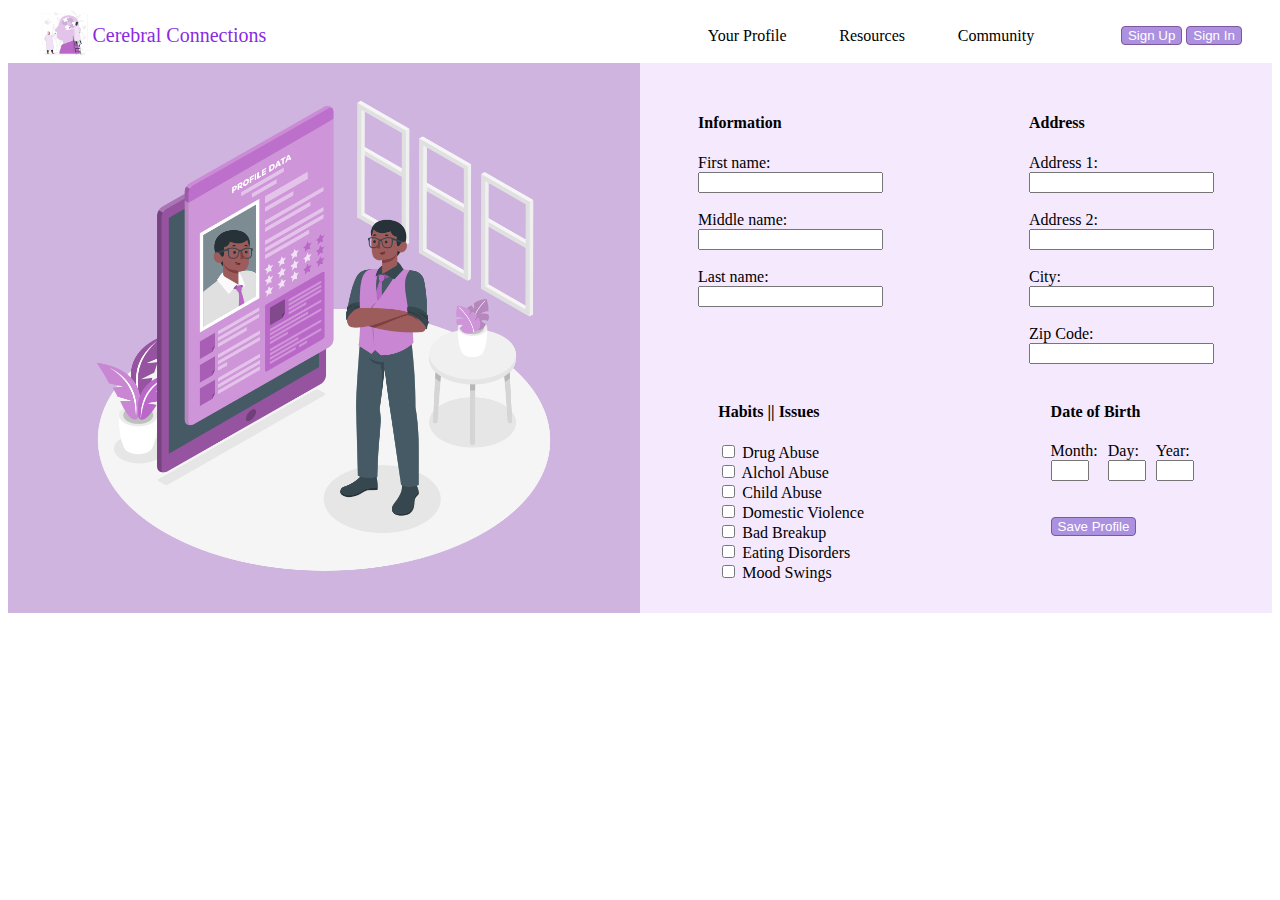
<file: profile.html>
<!DOCTYPE html>
<html lang="en">

<head>
	<meta charset="UTF-8">
	<meta name="viewport" content="width=device-width, initial-scale=1.0">
	<link rel="stylesheet" href="nav.css">
	<link rel="stylesheet" href="profile.css">
	<title>Profile</title>
</head>

<body>

  <nav>

    <div class="nav_img">
      <img src="imag/5.png" alt="">
      <p> <a href="index.html">Cerebral Connections</a></p>
   </div>


   <ul class="nav-links">
     <li> <a href="profile.html">Your Profile</a></li>
     <li> <a href="resources.html">Resources</a></li>
     <li> <a href="community.html">Community</a></li>
   </ul>

   <div class="sign">
     <button> <a href="sign-in.html">Sign Up</a></button>
     <button> <a href="log-in.html">Sign In</a></button>
   </div>
	 </nav>
	<div class="profile">
		<div class="profile-photo">
        <center><img src="imag/7.png" alt=""></center>
    </div>

    <div class="profile-info">
      <div class="info-1">
       
       <div class="info">
         <h4>Information</h4>
         <form action="/action_page.php">
         <label for="fname">First name:</label><br>
         <input type="text" id="fname" name="fname"><br><br>
         <label for="mname">Middle name:</label><br>
         <input type="text" id="mname" name="mname"><br><br>
         <label for="lname">Last name:</label><br>
         <input type="text" id="lname" name="lname"><br><br>
         </form>
       </div>

      <div class="address">
        <h4>Address</h4>
         <form action="/action_page.php">
         <label for="A1">Address 1:</label><br>
         <input type="text" id="A1" name="A1"><br><br>
         <label for="A2">Address 2:</label><br>
         <input type="text" id="A2" name="A2"><br><br>
         <label for="city">City:</label><br>
         <input type="text" id="city" name="city"><br><br>
         <label for="zcode">Zip Code:</label><br>
         <input type="text" id="zcode" name="zcode"><br><br>
         </form>
       </div>
      </div>

      <div class="info-2">
       <div class="hab">
        <h4>Habits || Issues</h4>
         <form action="">
        <input type="checkbox" id="habit1" name="habit1" value="Drug">
        <label for="habit1">Drug Abuse</label><br>
        <input type="checkbox" id="habit2" name="habit2" value="Alcahol">
        <label for="habit2">Alchol Abuse</label><br>
        <input type="checkbox" id="habit3" name="habit3" value="Child">
        <label for="habit3">Child Abuse</label><br>
        <input type="checkbox" id="habit4" name="habit4" value="Domestic">
        <label for="habit4">Domestic Violence</label><br>
        <input type="checkbox" id="habit5" name="habit5" value="Breackup">
        <label for="habit5">Bad Breakup</label><br>
        <input type="checkbox" id="habit6" name="habit6" value="Eating">
        <label for="habit6">Eating Disorders</label><br>
        <input type="checkbox" id="habit7" name="habit7" value="Mood">
        <label for="habit7">Mood Swings</label><br>
        </form>
       </div>

       <div class="date">
         <h4>Date of Birth</h4>
         <form action="/action_page.php">
         <div class="month">        
           <label for="month">Month:</label><br>
           <input type="text" id="month" name="month"><br><br>
        </div>
         <div class="day">
            <label for="day">Day:</label><br>
            <input type="text" id="day" name="day"><br><br>
         </div>
         <div class="year">
            <label for="year">Year:</label><br>
            <input type="text" id="year" name="year"><br><br>
         </div>
         </form>
         
         <button type="submit"> Save Profile </button>
       </div>
      </div>

    </div>
  </div>

  
  
</body>
</html>
</file>
<file: nav.css>
nav{
  display: flex;
  justify-content: space-around;
  align-items: center;
  background-color: #fff;
  
}

nav a{
  text-decoration: none;
  font-family: 'Poppins' sans-serif;
}

.nav_img{
  display: flex;
  text-align: center;
}

.nav_img img{
  width: 10%;
}

.nav_img a {
  color:blueviolet;
  text-align: center;font-size: 20px;
}

.nav-links{
  display: flex;
  justify-content: space-around;
  width: 30%;
}

.nav-links a {
  color: black;
}

.nav-links li{
  list-style: none;
  display: inline-block;
}

.nav-links li:hover {
  color: rgba(171, 145, 223, 1);
}

.sign button{
  background-color: rgba(171, 145, 223, 1);
  color: white;
  border-radius: 4px;
  border: 1px solid rgba(127, 87, 158, 1)
}

.sign a:link {
  color: white;
  text-decoration: none;
}

.sign a:visited {
  color: white;
  text-decoration: none;
}
</file>
<file: profile.css>
.profile {
  display: flex;
  justify-content: space-around;
}

.profile-photo {
  background: rgba(158, 105, 191, 0.5);
  
}

.profile-photo img{
  width: 80%;
  padding-top: 20px;
  padding-bottom: 20px;
}

.profile-info{
  background: rgba(234, 207, 250, 0.46);
  min-width: 50% ;
  padding-top: 30px;
  padding-bottom: 20px;
}

.info-1{
  display: flex;
  justify-content: space-around;
}

.info{
  padding-right: 30px;
}

.info-2{
  display: flex;
  justify-content: space-around;
}

.hab{
  padding-right: 30px;
} 

.date form{
  display: flex;
  justify-content: space-around;

}

.day{
  padding-left: 10px;
  padding-right: 10px;
}
.date form input{
  display: flex;
  justify-content: space-around;
  width: 30px;
}

button{
  background: rgba(171, 145, 223, 1);
  color: white;
  border: 1px solid #7F579E;
  border-radius: 4px;
  padding: 10px, 56px, 10px, 56px;

}
</file>
